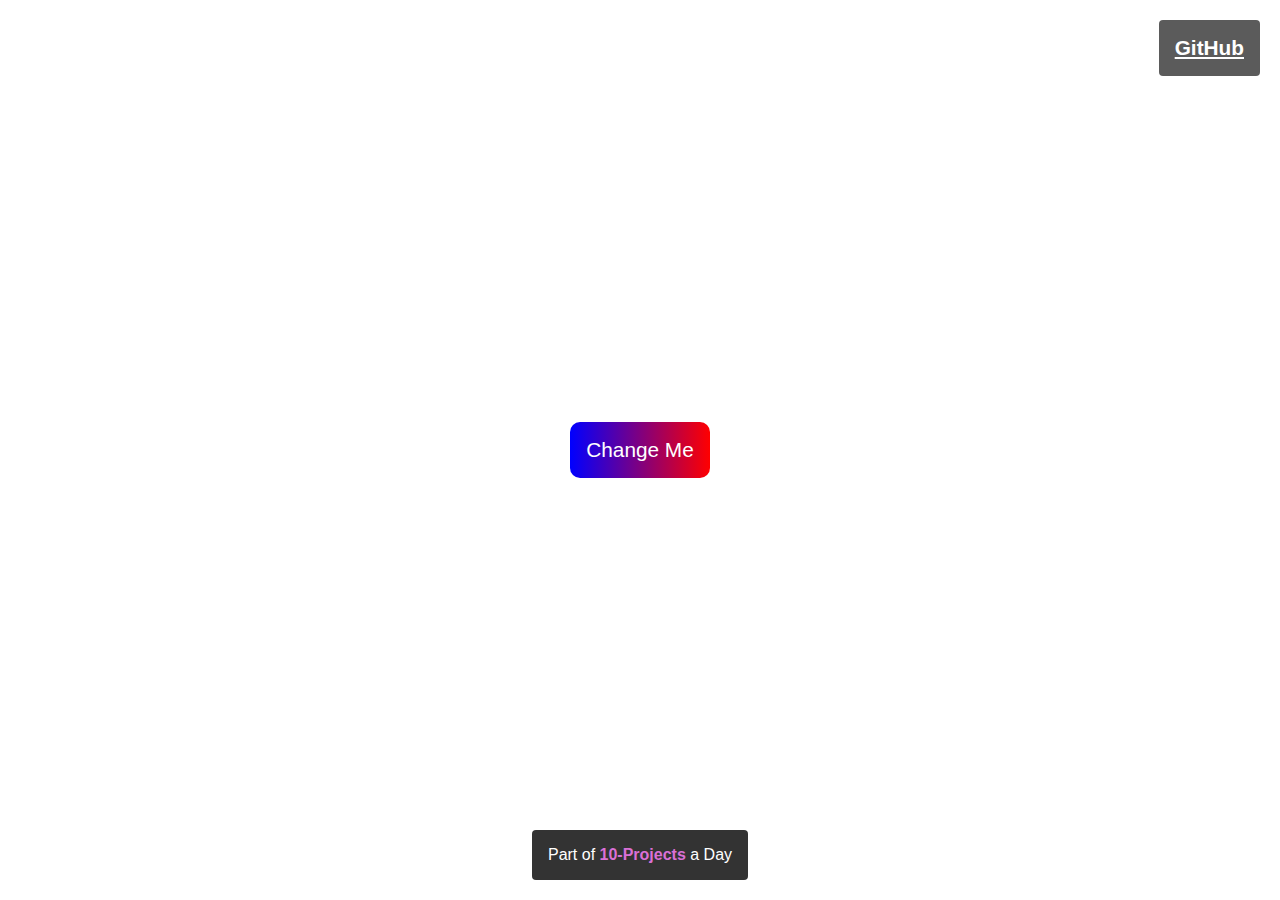
<file: background-changer/index.html>
<!DOCTYPE html>
<html lang="en">
<head>
    <meta charset="UTF-8">
    <meta name="viewport" content="width=device-width, initial-scale=1.0">
    <title>Background Changer</title>
    <link rel="stylesheet" href="style.css">
</head>
<body>
    <header>
        <div class="repo"><a target="_blank" href="https://github.com/Saalu/10-JavaScript_mini-Project">GitHub</a></div>
    </header>

    <button id="btn">Change Me</button>

    <footer>
        <p>Part of <span>10-Projects </span>a Day </p>
    </footer>
    <script src="script.js"></script>
</body>
</html>
</file>
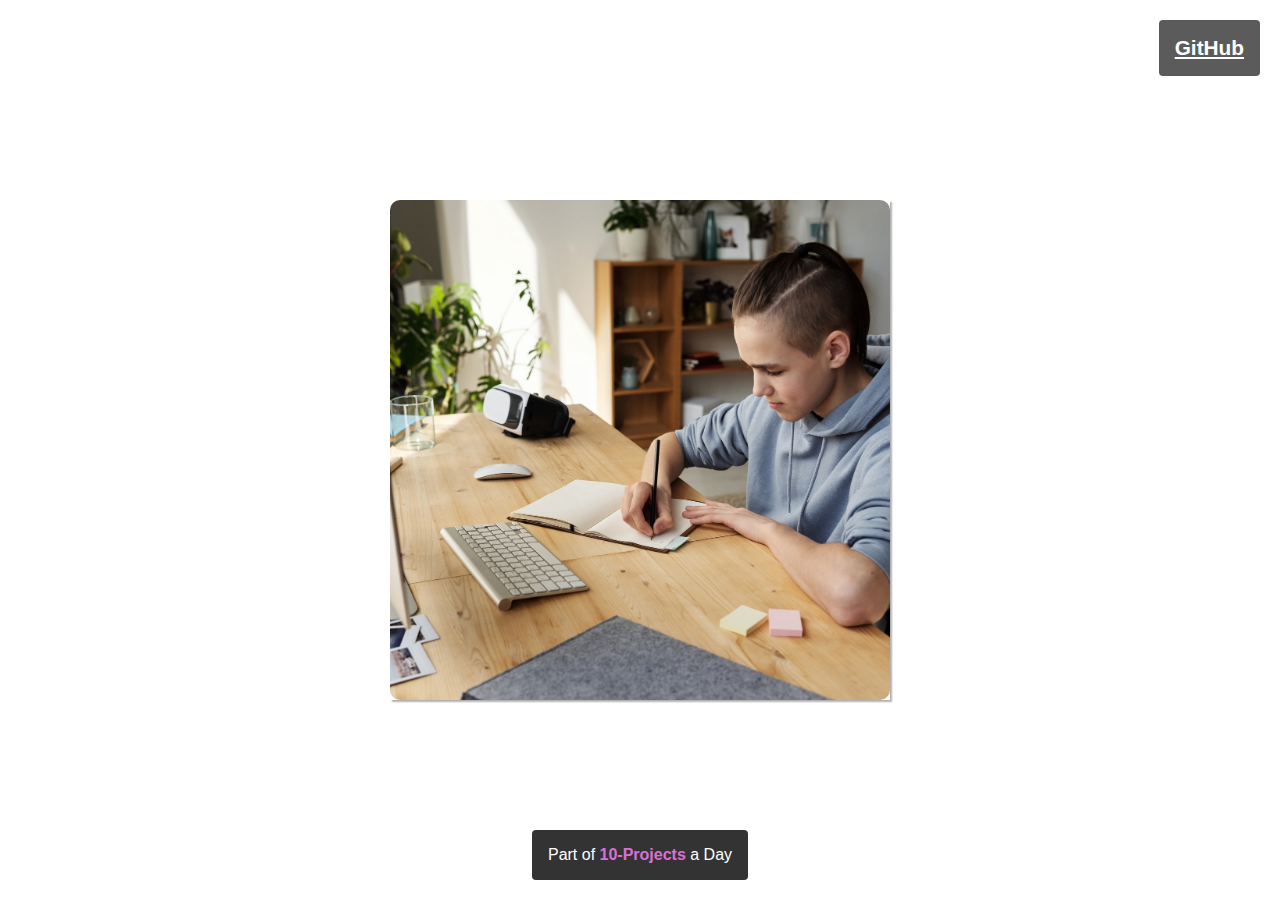
<file: carousel/index.html>
<!DOCTYPE html>
<html lang="en">
<head>
    <meta charset="UTF-8">
    <meta name="viewport" content="width=device-width, initial-scale=1.0">
    <title>Carousel</title>
    <link rel="stylesheet" href="style.css">
</head>
<body>
    <header>
        <div class="repo"><a target="_blank" href="https://github.com/Saalu/10-JavaScript_mini-Project">GitHub</a></div>
    </header>

    <div class="carousel">

        <div class="image-container container" id="imgs">
            <img src="img/7.jpg" alt="">
            <img src="img/3.jpg" alt="">
            <img src="img/4.jpg" alt="">
            <img src="img/5.jpg" alt="">
        </div>
    </div>

    <footer>
        <p>Part of <span>10-Projects </span>a Day </p>
    </footer>
    <script src="script.js"></script>
</body>
</html>
</file>
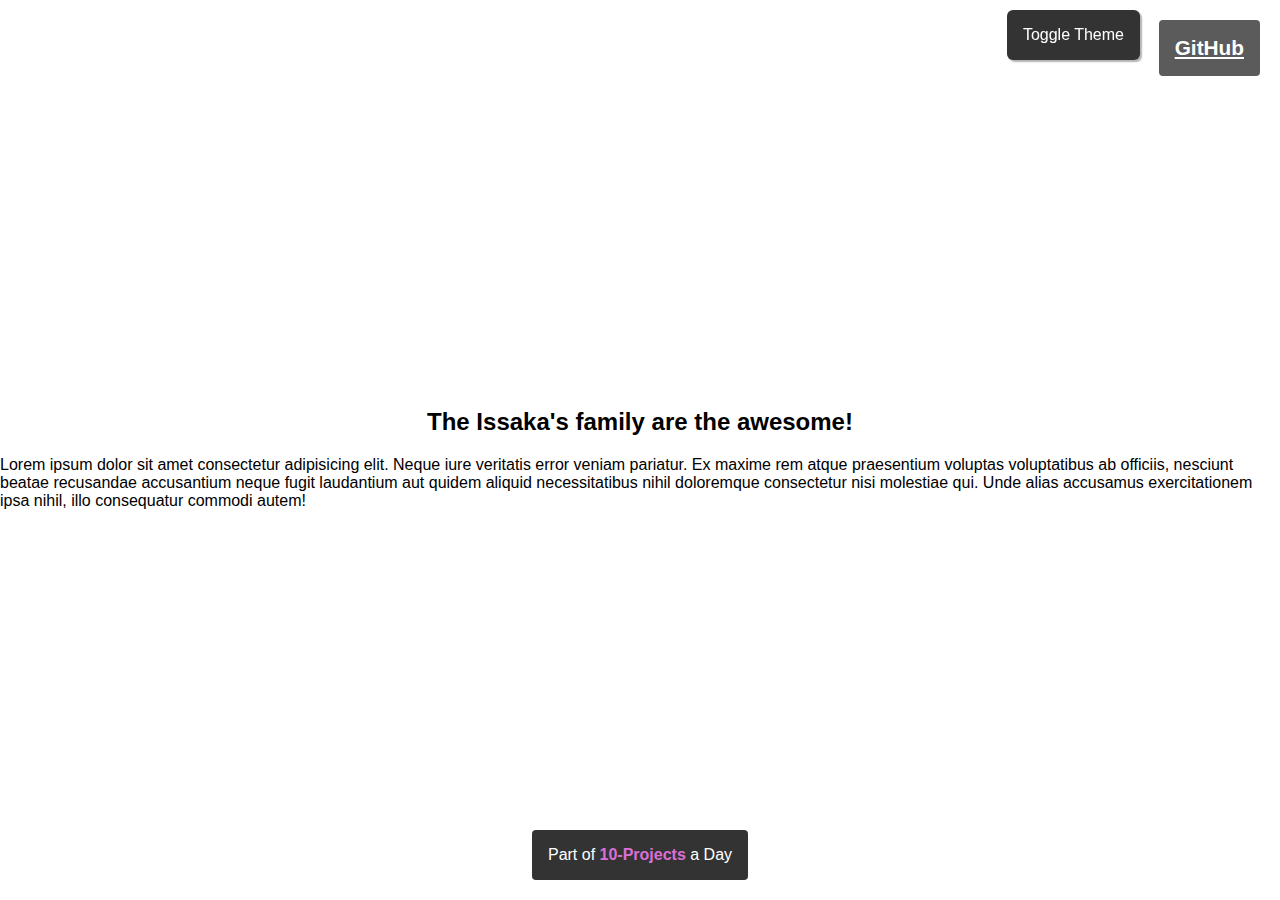
<file: dark-mode-toggle/index.html>
<!DOCTYPE html>
<html lang="en">
<head>
    <meta charset="UTF-8">
    <meta name="viewport" content="width=device-width, initial-scale=1.0">
    <title>Title</title>
    <link rel="stylesheet" href="style.css">
</head>
<body>
    <header>
        <div class="repo"><a target="_blank" href="https://github.com/Saalu/10-JavaScript_mini-Project">GitHub</a></div>
    </header>
   
   <div class="box">
       <label for="toggle">Toggle Theme</label>
       <input type="checkbox" id="toggle" name="toggle">
   </div>
    <h2>The Issaka's family are the awesome!</h2>

    <p>Lorem ipsum dolor sit amet consectetur adipisicing elit. Neque iure veritatis error veniam pariatur. Ex maxime rem atque praesentium voluptas voluptatibus ab officiis, nesciunt beatae recusandae accusantium neque fugit laudantium aut quidem aliquid necessitatibus nihil doloremque consectetur nisi molestiae qui. Unde alias accusamus exercitationem ipsa nihil, illo consequatur commodi autem!</p>

    <footer>
        <p>Part of <span>10-Projects </span>a Day </p>
    </footer>
    <script src="script.js"></script>
</body>
</html>
</file>
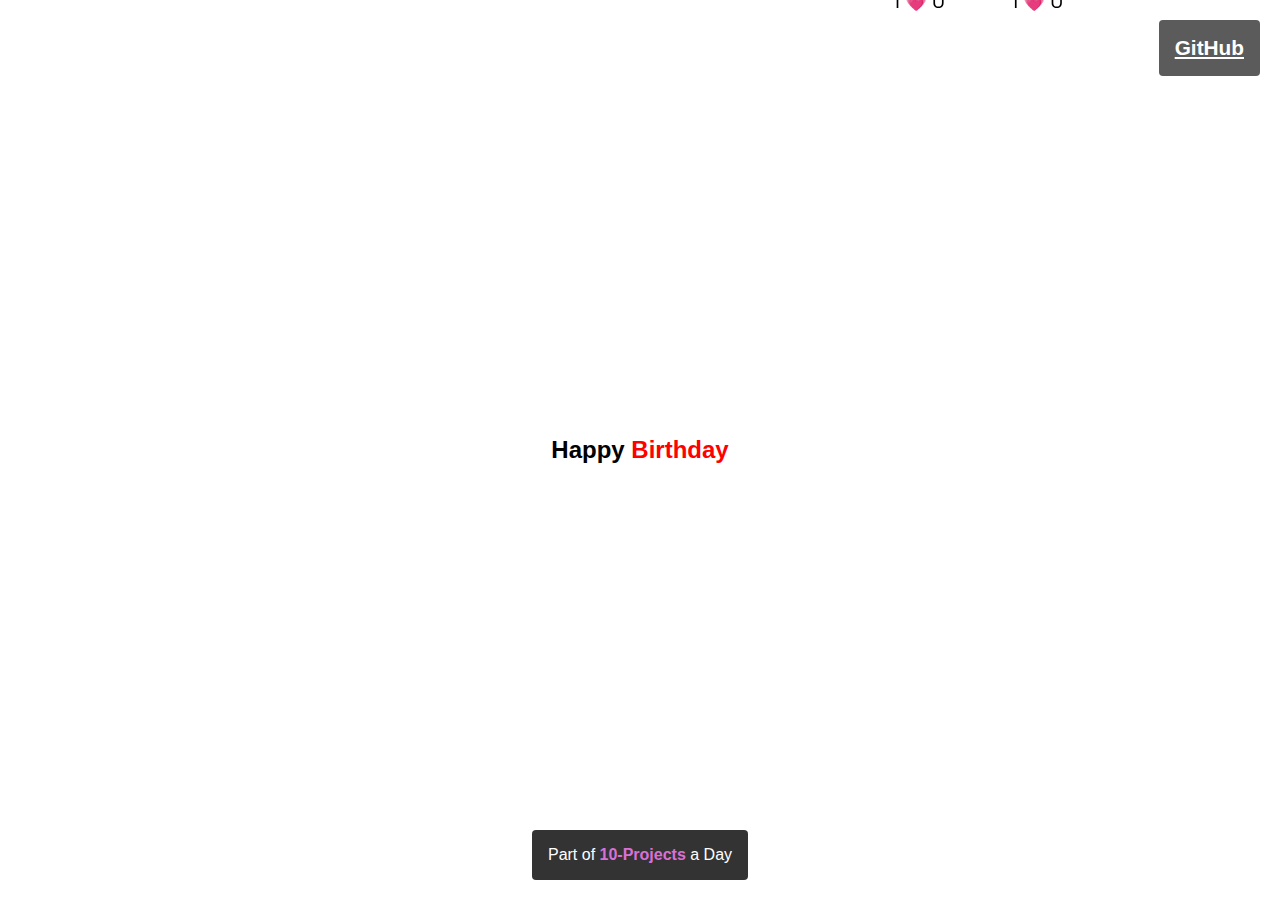
<file: heart-rain/index.html>
<!DOCTYPE html>
<html lang="en">
<head>
    <meta charset="UTF-8">
    <meta name="viewport" content="width=device-width, initial-scale=1.0">
    <title>Title</title>
    <link rel="stylesheet" href="style.css">
</head>
<body>
    <header>
        <div class="repo"><a target="_blank" href="https://github.com/Saalu/10-JavaScript_mini-Project">GitHub</a></div>
    </header>
    <h2 id="msg">Happy <span>Birthday</span></h2>
    

    <footer>
        <p>Part of <span>10-Projects </span>a Day </p>
    </footer>
    <script src="script.js"></script>
</body>
</html>
</file>
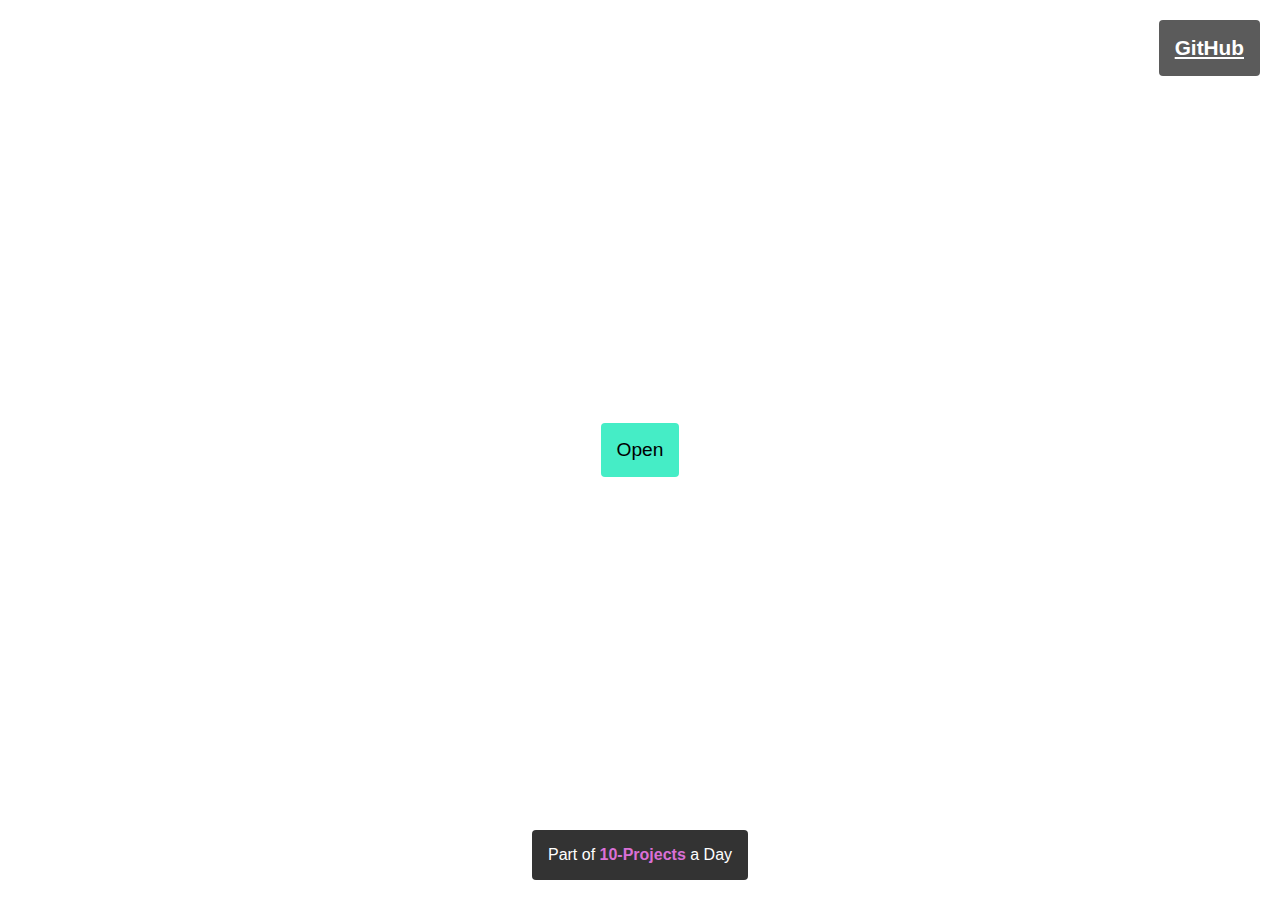
<file: popup/index.html>
<!DOCTYPE html>
<html lang="en">
<head>
    <meta charset="UTF-8">
    <meta name="viewport" content="width=device-width, initial-scale=1.0">
    <title>Popup</title>
    <link rel="stylesheet" href="style.css">
</head>
<body>
    <header>
        <div class="repo"><a target="_blank" href="https://github.com/Saalu/10-JavaScript_mini-Project">GitHub</a></div>
    </header>
    
    <button id="open">Open</button>

    <div class="popup-container">
        <div class="popup">
            <button id="close">&times</button>
            <h1>YouTube</h1>
            <p>Also, my YouTube views are the best</p>
        </div>
    </div>


    <footer>
        <p>Part of <span>10-Projects </span>a Day </p>
    </footer>
    <script src="script.js"></script>
</body>
</html>
</file>
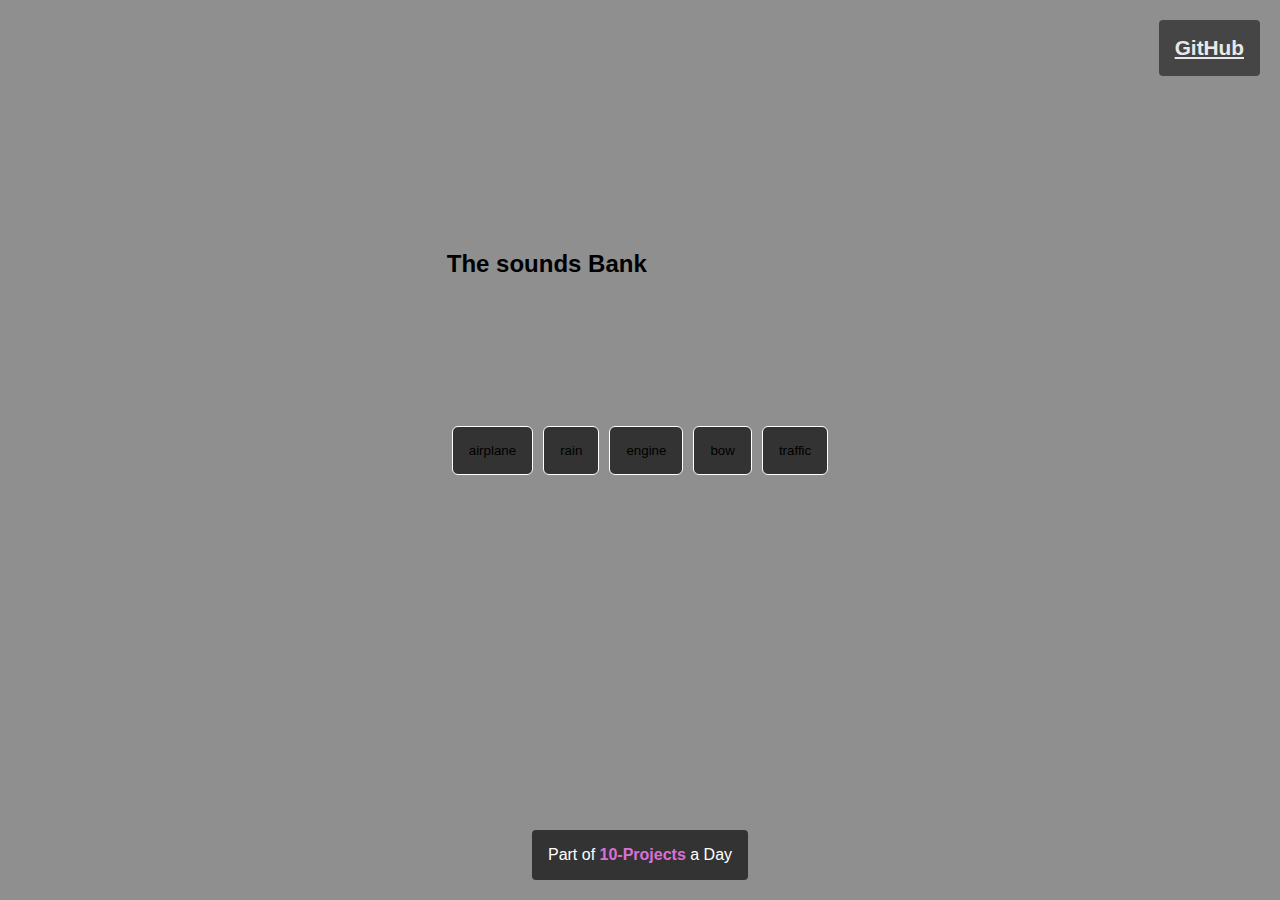
<file: sound-board/index.html>
<!DOCTYPE html>
<html lang="en">
<head>
    <meta charset="UTF-8">
    <meta name="viewport" content="width=device-width, initial-scale=1.0">
    <title>Sound Board</title>
    <link rel="stylesheet" href="style.css">
</head>
<body>
    <header>
        <div class="repo"><a target="_blank" href="https://github.com/Saalu/10-JavaScript_mini-Project">GitHub</a></div>
    </header>
    
<div class="container">
    <h2>The sounds Bank</h2>

 <div class="audio">
    <audio id="airplane" src="sounds/airplane.mp3"></audio>
    <audio id="rain"     src="sounds/rain.mp3"></audio>  
    <audio id="bow"  src="sounds/bow.mp3"></audio>
    <audio id="engine"   src="sounds/engine.mp3"></audio>
    <audio id="traffic" src="sounds/traffic.mp3"></audio>
  
 </div>
</div> 


<footer>
        <p>Part of <span>10-Projects </span>a Day </p>
    </footer>
    <script src="script.js"></script>
</body>
</html>
</file>
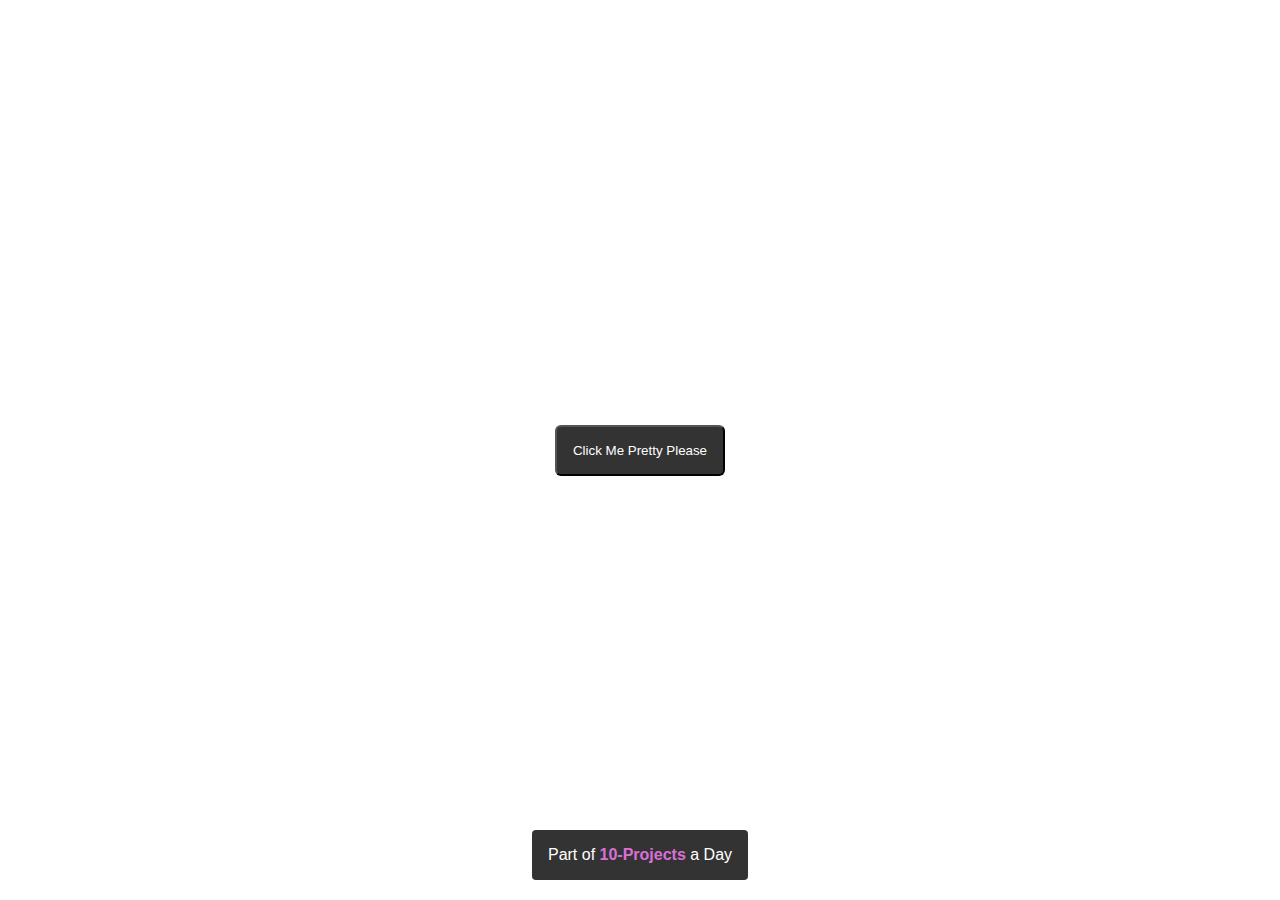
<file: toast-notification/index.html>
<!DOCTYPE html>
<html lang="en">
<head>
    <meta charset="UTF-8">
    <meta name="viewport" content="width=device-width, initial-scale=1.0">
    <title>Toast Notification</title>
    <link rel="stylesheet" href="style.css">
</head>
<body>
   
    <div class="container"></div>

    <button id="btn">Click Me Pretty Please</button>

    <footer>
        <p>Part of <span>10-Projects </span>a Day </p>
    </footer>
    <script src="script.js"></script>
</body>
</html>
</file>
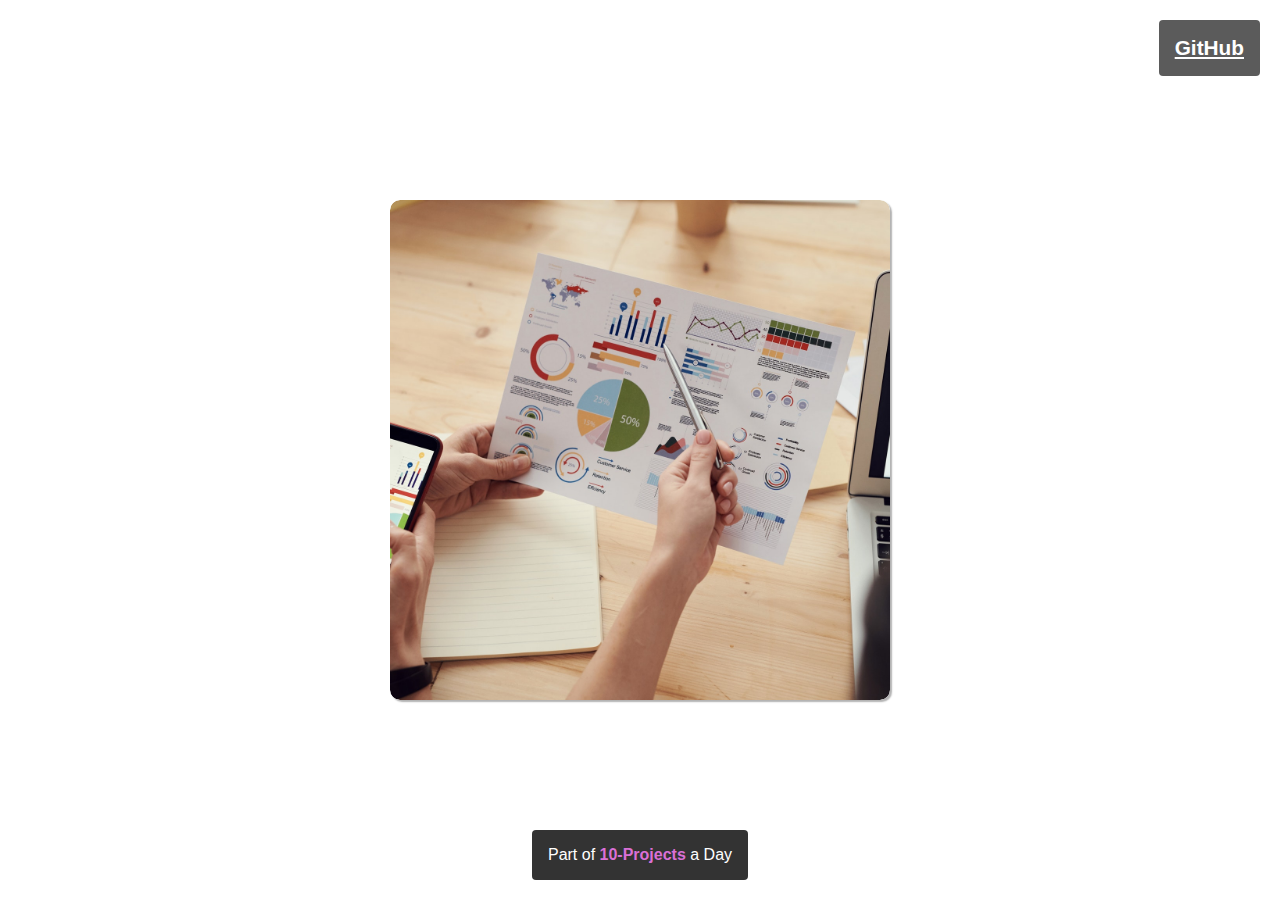
<file: zoom-effect/index.html>
<!DOCTYPE html>
<html lang="en">
<head>
    <meta charset="UTF-8">
    <meta name="viewport" content="width=device-width, initial-scale=1.0">
    <title>Zoom Effect</title>
    <link rel="stylesheet" href="style.css">
</head>
<body>
    <header>
        <div class="repo"><a target="_blank" href="https://github.com/Saalu/10-JavaScript_mini-Project">GitHub</a></div>
    </header>
    
 <div id="container">
    <img src="img/3.jpg" alt="">


 </div>
    <footer>
        <p>Part of <span>10-Projects </span>a Day </p>
    </footer>
    <script src="script.js"></script>
</body>
</html>
</file>
<file: background-changer/style.css>
*{
    box-sizing: border-box;
    margin: 0;
    padding: 0;
}

:root{
    --primary: rebeccapurple;
    --light: #fff;
    --dark: #333;
    --shadow: 2px 2px 1.5px rgba(0,0,0,.3);

}

body{
    display: flex;
    align-items: center;
    justify-content: center;
    font-family: sans-serif;
    margin: 0;
    min-height: 100vh;
}

.repo{
    font-weight: bold;
    font-size: 1.3rem;
    position: fixed;
    top:20px;
    right:20px;
    background:var(--dark);
    padding: 1rem;
    border-radius: 4px;
    opacity: .8;
}
.repo:hover{
    opacity: 1;

}
.repo a{
    color: var(--light);

}
/* Start styling */

#btn{
    font-size: 1.3rem;
    padding: 1rem;
    color:#fff;
    border-radius:10px;
    border:none;
    background:linear-gradient(90deg, blue, red);
    cursor: pointer;
    outline: rgb(72, 13, 235);
}

#btn:active{
    transform: translate(2px, 2px);
}






/* footer style */
footer{
    position: absolute;
    bottom: 20px;
    background: var(--dark);
    color:var(--light);
    padding: 1rem;
    border-radius: 4px;
}

footer span{
    color: orchid;
    font-weight:bold;
}
</file>
<file: carousel/style.css>
*{
    box-sizing: border-box;
    margin: 0;
    padding: 0;
}

:root{
    --primary: rebeccapurple;
    --light: #fff;
    --dark: #333;
    --shadow: 2px 2px 1.5px rgba(0,0,0,.3);

}

body{
    display: flex;
    align-items: center;
    justify-content: center;
    font-family: sans-serif;
    margin: 0;
    min-height: 100vh;
}

.repo{
    font-weight: bold;
    font-size: 1.3rem;
    position: fixed;
    top:20px;
    right:20px;
    background:var(--dark);
    padding: 1rem;
    border-radius: 4px;
    opacity: .8;
}
.repo:hover{
    opacity: 1;

}
.repo a{
    color: var(--light);

}
/* Start styling */


.carousel{
    overflow: hidden;

    height: 500px;
    width: 500px;
    /* border-radius:10px; */
    box-shadow: var(--shadow);
}

.image-container{
    display: flex;
    transition: transform 0.3s linear;
transform: translateX(0);
}

img{

    object-fit: cover;
    height: 500px;
    width: 500px;
    border-radius:10px;
     /* margin-left: 10px; */
}






/* footer style */
footer{
    position: absolute;
    bottom: 20px;
    background: var(--dark);
    color:var(--light);
    padding: 1rem;
    border-radius: 4px;
}

footer span{
    color: orchid;
    font-weight:bold;
}
</file>
<file: dark-mode-toggle/style.css>
*{
    box-sizing: border-box;
    margin: 0;
    padding: 0;
}

:root{
    --primary: rebeccapurple;
    --light: #fff;
    --dark: #333;
    --shadow: 2px 2px 1.5px rgba(0,0,0,.3);

}

body{
    display: flex;
    align-items: center;
    justify-content: center;
    font-family: sans-serif;
    margin: 0;
    min-height: 100vh;
    flex-direction: column;
    transition: background .5s linear;

}

.repo{
    font-weight: bold;
    font-size: 1.3rem;
    position: fixed;
    top:20px;
    right:20px;
    background:var(--dark);
    padding: 1rem;
    border-radius: 4px;
    opacity: .8;
}
.repo:hover{
    opacity: 1;

}
.repo a{
    color: var(--light);

}
/* Start styling */

.toggle, h2 {
    margin-bottom: 20px;
}

#toggle{
    visibility: hidden;
}

label{
    background: var(--dark);
    color:var(--light);
    padding: 1rem;
    border-radius:6px;
    cursor: pointer;
    box-shadow: var(--shadow);
    position: fixed;
    top:10px;
    right: 140px;

}

label.active{
    color: var(--dark);
    background:var(--light);
}


body.dark{

    background: var(--dark);
    color:var(--light);
}




/* footer style */
footer{
    position: absolute;
    bottom: 20px;
    background: var(--dark);
    color:var(--light);
    padding: 1rem;
    border-radius: 4px;
}

footer span{
    color: orchid;
    font-weight:bold;
}
</file>
<file: heart-rain/style.css>
*{
    box-sizing: border-box;
    margin: 0;
    padding: 0;
}

:root{
    --primary: rebeccapurple;
    --light: #fff;
    --dark: #333;
    --shadow: 2px 2px 1.5px rgba(0,0,0,.3);

}

body{
    display: flex;
    align-items: center;
    justify-content: center;
    font-family: sans-serif;
    margin: 0;
    min-height: 100vh;
}

.repo{
    font-weight: bold;
    font-size: 1.3rem;
    position: fixed;
    top:20px;
    right:20px;
    background:var(--dark);
    padding: 1rem;
    border-radius: 4px;
    opacity: .8;
}
.repo:hover{
    opacity: 1;

}
.repo a{
    color: var(--light);

}
/* Start styling */
#msg{

    
}

#msg span{
    color:red;

}


.heart{
position: fixed;
top: -1vh;
transform: translateY(0);
animation: fall 3s linear forwards;
font-size: large;

}


@keyframes fall{
    to{
        transform: translateY(100vh);
    }
}











/* footer style */
footer{
    position: absolute;
    bottom: 20px;
    background: var(--dark);
    color:var(--light);
    padding: 1rem;
    border-radius: 4px;
}

footer span{
    color: orchid;
    font-weight:bold;
}
</file>
<file: popup/style.css>
*{
    box-sizing: border-box;
    margin: 0;
    padding: 0;
}

:root{
    --primary: rebeccapurple;
    --light: #fff;
    --dark: #333;
    --shadow: 2px 2px 1.5px rgba(0,0,0,.3);
    --red: #ff0057;
    --green:#45EDC6;
}

body{
    display: flex;
    align-items: center;
    justify-content: center;
    font-family: sans-serif;
    margin: 0;
    min-height: 100vh;
}

.repo{
    font-weight: bold;
    font-size: 1.3rem;
    position: fixed;
    top:20px;
    right:20px;
    background:var(--dark);
    padding: 1rem;
    border-radius: 4px;
    opacity: .8;
    z-index: 100;
}
.repo:hover{
    opacity: 1;

}
.repo a{
    color: var(--light);
}
/* Start styling */


button{
    padding: 1rem;
    border-radius: 4px;
    border: none;
    cursor: pointer;
}
.popup-container{
    position: fixed;
    top:0;
    left: 0;
    right: 0;
    bottom:0;
    background:rgba(0,0,0,0.5);

    display: none;
    justify-content: center;
    align-items:center;

}

.popup-container.active{
    display: flex;
}
#open{
    background:#45EDC6;
    font-size: 1.2rem;
}

.popup{
    background: #fff;
    padding: 2rem;
    width: 500px;
position: relative;
box-shadow: var(--shadow);
border-radius:10px;
}

.popup h1{
    margin-bottom: 10px;
}

.popup button{
    background:var(--red);
    font-size: 1.5rem;
    padding: 0 0.5rem;
    position: absolute;
    top: 10px;
    right: 10px;
    cursor: pointer;
}
























/* footer style */
footer{
    position: absolute;
    bottom: 20px;
    background: var(--dark);
    color:var(--light);
    padding: 1rem;
    border-radius: 4px;
}

footer span{
    color: orchid;
    font-weight:bold;
}
</file>
<file: sound-board/style.css>
*{
    box-sizing: border-box;
    margin: 0;
    padding: 0;
}

:root{
    --primary: rebeccapurple;
    --light: #fff;
    --dark: #333;
    --shadow: 2px 2px 1.5px rgba(0,0,0,.3);

}

body{
    display: flex;
    
    align-items: center;
    justify-content: center;
    font-family: sans-serif;
    margin: 0;
    min-height: 100vh;
    background: rgba(51, 51, 51, 0.548);
}

.repo{
    font-weight: bold;
    font-size: 1.3rem;
    position: fixed;
    top:20px;
    right:20px;
    background:var(--dark);
    padding: 1rem;
    border-radius: 4px;
    opacity: .8;
}
.repo:hover{
    opacity: 1;
    
}
.repo a{
    color: var(--light);
    
}
/* Start styling */

.container{
    /* display: flex; */
    /* flex-direction: column; */
}

h2{
    display: block;
    position: absolute;
    top: 250px;

}

.btn{
    padding: 1rem;
    margin: 0 5px;
    background:var(--dark);
    border:1px solid #fff;
    border-radius:6px;
    outline: none;

}








/* footer style */
footer{
    position: absolute;
    bottom: 20px;
    background: var(--dark);
    color:var(--light);
    padding: 1rem;
    border-radius: 4px;
}

footer span{
    color: orchid;
    font-weight:bold;
}
</file>
<file: toast-notification/style.css>
*{
    box-sizing: border-box;
    margin: 0;
    padding: 0;
}

:root{
    --primary: rebeccapurple;
    --light: #fff;
    --dark: #333;
    --shadow: 12px 12px 1.5px rgba(0,0,0,.3);
    --yellow:  #FFC107 ;
    --green: #78AF9F ;
    --red: #DA3838  ;
}

body{
    display: flex;
    align-items: center;
    justify-content: center;
    font-family: sans-serif;
    margin: 0;
    min-height: 100vh;
}
/* Start styling */

button{
    padding: 1rem;
    color:var(--light);
    background:var(--dark);
    outline: none;
    border-radius:6px;
}

.container{
    /* background:#c0c0c0; */
    color: var(--yellow);
    font-size: 1.2rem;
    position: fixed;
    bottom: 150px;
}






/* footer style */
footer{
    position: absolute;
    bottom: 20px;
    background: var(--dark);
    color:var(--light);
    padding: 1rem;
    border-radius: 4px;
}

footer span{
    color: orchid;
    font-weight:bold;
}
</file>
<file: zoom-effect/style.css>
*{
    box-sizing: border-box;
    margin: 0;
    padding: 0;
}

:root{
    --primary: rebeccapurple;
    --light: #fff;
    --dark: #333;
    --shadow: 2px 2px 1.5px rgba(0,0,0,.3);

}

body{
    display: flex;
    align-items: center;
    justify-content: center;
    font-family: sans-serif;
    margin: 0;
    min-height: 100vh;
}

.repo{
    font-weight: bold;
    font-size: 1.3rem;
    position: fixed;
    top:20px;
    right:20px;
    background:var(--dark);
    padding: 1rem;
    border-radius: 4px;
    opacity: .8;
}
.repo:hover{
    opacity: 1;

}
.repo a{
    color: var(--light);

}
/* Start styling */

#container{
    height: 500px;
    width: 500px;
    border-radius:10px;

    box-shadow: var(--shadow);
    overflow: hidden;
}


img{
    object-fit: cover;
    height: 100%;
    width: 100%;
    border-radius:10px;
}






/* footer style */
footer{
    position: absolute;
    bottom: 20px;
    background: var(--dark);
    color:var(--light);
    padding: 1rem;
    border-radius: 4px;
}

footer span{
    color: orchid;
    font-weight:bold;
}
</file>
